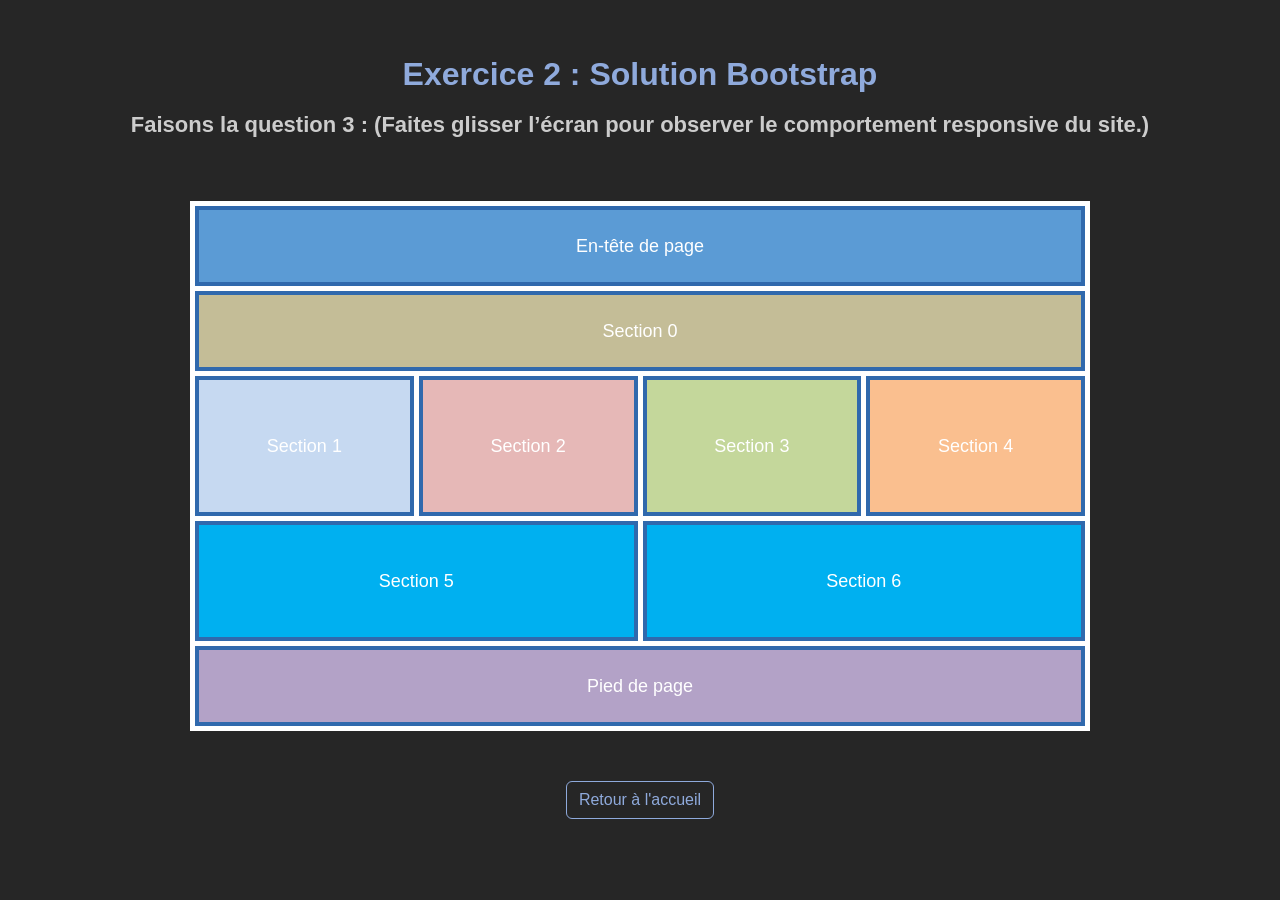
<file: ex2_bootstrap.html>
<!DOCTYPE html>
<html lang="fr">
<head>
    <meta charset="UTF-8">
    <title>Exercice 2 - Bootstrap</title>
    <link href="https://cdn.jsdelivr.net/npm/bootstrap@5.3.0/dist/css/bootstrap.min.css" rel="stylesheet">
    <link rel="stylesheet" href="style.css?v=5">
    <style>
        .ex2-canvas {
            background-color: white;
            padding: 5px;
            max-width: 900px;
            margin: 40px auto;
        }
        
        .ex2-box {
            display: flex;
            align-items: center;
            justify-content: center;
            color: white;
            font-family: 'Segoe UI', Tahoma, Geneva, Verdana, sans-serif;
            font-size: 18px;
            border: 4px solid #3069ad;
            box-sizing: border-box;
            width: 100%;
        }

        .h-80 { min-height: 80px; }
        .h-140 { min-height: 140px; }
        .h-120 { min-height: 120px; }

        .bg-header { background-color: #5b9bd5; }
        .bg-sec0 { background-color: #c4bd97; }
        .bg-sec1 { background-color: #c6d9f1; }
        .bg-sec2 { background-color: #e6b8b7; }
        .bg-sec3 { background-color: #c4d79b; }
        .bg-sec4 { background-color: #fabf8f; }
        .bg-sec5, .bg-sec6 { background-color: #00b0f0; }
        .bg-footer { background-color: #b3a2c7; }

        @media (max-width: 900px) {
            .h-140 { min-height: 90px; }
            .h-120 { min-height: 90px; }
        }
    </style>
</head>
<body>
    <div class="header" style="text-align: center;">
        <div class="title" style="font-size: 32px; color: #8faadc; margin-bottom: 10px;">Exercice 2 : Solution Bootstrap</div>
        <div class="question" style="color: #cccccc; margin-bottom: 20px; font-size: 22px; font-weight: bold;">Faisons la question 3 : (Faites glisser l’écran pour observer le comportement responsive du site.)</div>
    </div>

    <div class="container ex2-canvas">
        <div class="row" style="--bs-gutter-x: 5px; --bs-gutter-y: 5px;">
            <div class="col-12"><div class="ex2-box bg-header h-80">En-tête de page</div></div>
            <div class="col-12"><div class="ex2-box bg-sec0 h-80">Section 0</div></div>
            
            <div class="col-12 col-md-6 col-lg-3"><div class="ex2-box bg-sec1 h-140">Section 1</div></div>
            <div class="col-12 col-md-6 col-lg-3"><div class="ex2-box bg-sec2 h-140">Section 2</div></div>
            <div class="col-12 col-md-6 col-lg-3"><div class="ex2-box bg-sec3 h-140">Section 3</div></div>
            <div class="col-12 col-md-6 col-lg-3"><div class="ex2-box bg-sec4 h-140">Section 4</div></div>
            
            <div class="col-12 col-lg-6"><div class="ex2-box bg-sec5 h-120">Section 5</div></div>
            <div class="col-12 col-lg-6"><div class="ex2-box bg-sec6 h-120">Section 6</div></div>
            
            <div class="col-12"><div class="ex2-box bg-footer h-80">Pied de page</div></div>
        </div>
    </div>

    <div style="text-align: center; margin-top: 50px;">
        <a href="compterendutp2.html" class="btn btn-outline-light" style="color: #8faadc; border-color: #8faadc;">Retour à l'accueil</a>
    </div>
</body>
</html>
</file>
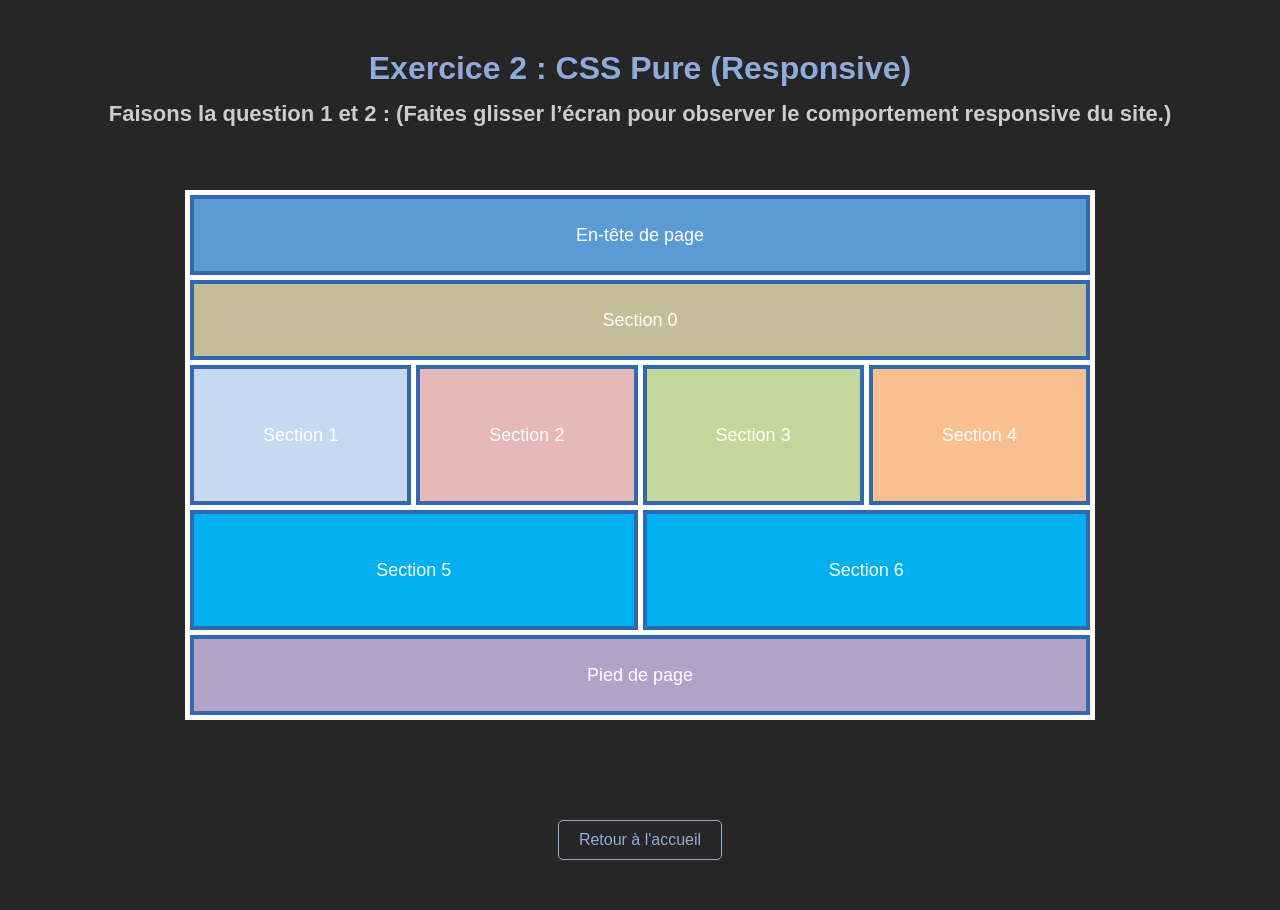
<file: ex2_css.html>
<!DOCTYPE html>
<html lang="fr">

<head>
    <meta charset="UTF-8">
    <title>Exercice 2 - CSS Pure</title>
    <link rel="stylesheet" href="style.css?v=5">
    <style>
        .ex2-canvas {
            background-color: white;
            padding: 5px;
            width: 100%;
            max-width: 900px;
            margin: 40px auto;
            display: grid;
            grid-template-columns: repeat(4, 1fr);
            gap: 5px;
        }

        .ex2-box {
            display: flex;
            align-items: center;
            justify-content: center;
            color: white;
            font-family: 'Segoe UI', Tahoma, Geneva, Verdana, sans-serif;
            font-size: 18px;
            border: 4px solid #3069ad;
            box-sizing: border-box;
            min-height: 80px;
        }

        .ex2-header,
        .ex2-sec0,
        .ex2-footer {
            grid-column: span 4;
        }

        .ex2-sec1,
        .ex2-sec2,
        .ex2-sec3,
        .ex2-sec4 {
            grid-column: span 1;
            min-height: 140px;
        }

        .ex2-sec5,
        .ex2-sec6 {
            grid-column: span 2;
            min-height: 120px;
        }

        .bg-header {
            background-color: #5b9bd5;
        }

        .bg-sec0 {
            background-color: #c4bd97;
        }

        .bg-sec1 {
            background-color: #c6d9f1;
        }

        .bg-sec2 {
            background-color: #e6b8b7;
        }

        .bg-sec3 {
            background-color: #c4d79b;
        }

        .bg-sec4 {
            background-color: #fabf8f;
        }

        .bg-sec5,
        .bg-sec6 {
            background-color: #00b0f0;
        }

        .bg-footer {
            background-color: #b3a2c7;
        }


        @media (max-width: 900px) {

            .ex2-sec1,
            .ex2-sec2,
            .ex2-sec3,
            .ex2-sec4 {
                grid-column: span 2;
                min-height: 90px;
            }

            .ex2-sec5,
            .ex2-sec6 {
                grid-column: span 4;
                min-height: 90px;
            }
        }


        @media (max-width: 600px) {

            .ex2-sec1,
            .ex2-sec2,
            .ex2-sec3,
            .ex2-sec4 {
                grid-column: span 4;
            }
        }
    </style>
</head>

<body>
    <div class="header" style="text-align: center;">
        <div class="title" style="font-size: 32px; color: #8faadc; margin-bottom: 10px;">Exercice 2 : CSS Pure
            (Responsive)</div>
        <div class="question" style="color: #cccccc; margin-bottom: 20px; font-size: 22px; font-weight: bold;">Faisons
            la question 1 et 2 : (Faites glisser l’écran pour observer le comportement responsive du site.)</div>
    </div>

    <div class="ex2-canvas">
        <div class="ex2-box bg-header ex2-header">En-tête de page</div>
        <div class="ex2-box bg-sec0 ex2-sec0">Section 0</div>

        <div class="ex2-box bg-sec1 ex2-sec1">Section 1</div>
        <div class="ex2-box bg-sec2 ex2-sec2">Section 2</div>
        <div class="ex2-box bg-sec3 ex2-sec3">Section 3</div>
        <div class="ex2-box bg-sec4 ex2-sec4">Section 4</div>

        <div class="ex2-box bg-sec5 ex2-sec5">Section 5</div>
        <div class="ex2-box bg-sec6 ex2-sec6">Section 6</div>

        <div class="ex2-box bg-footer ex2-footer">Pied de page</div>
    </div>

    <div style="text-align: center; margin-top: 50px;">
        <a href="compterendutp2.html" class="back-link">Retour à l'accueil</a>
    </div>
</body>

</html>
</file>
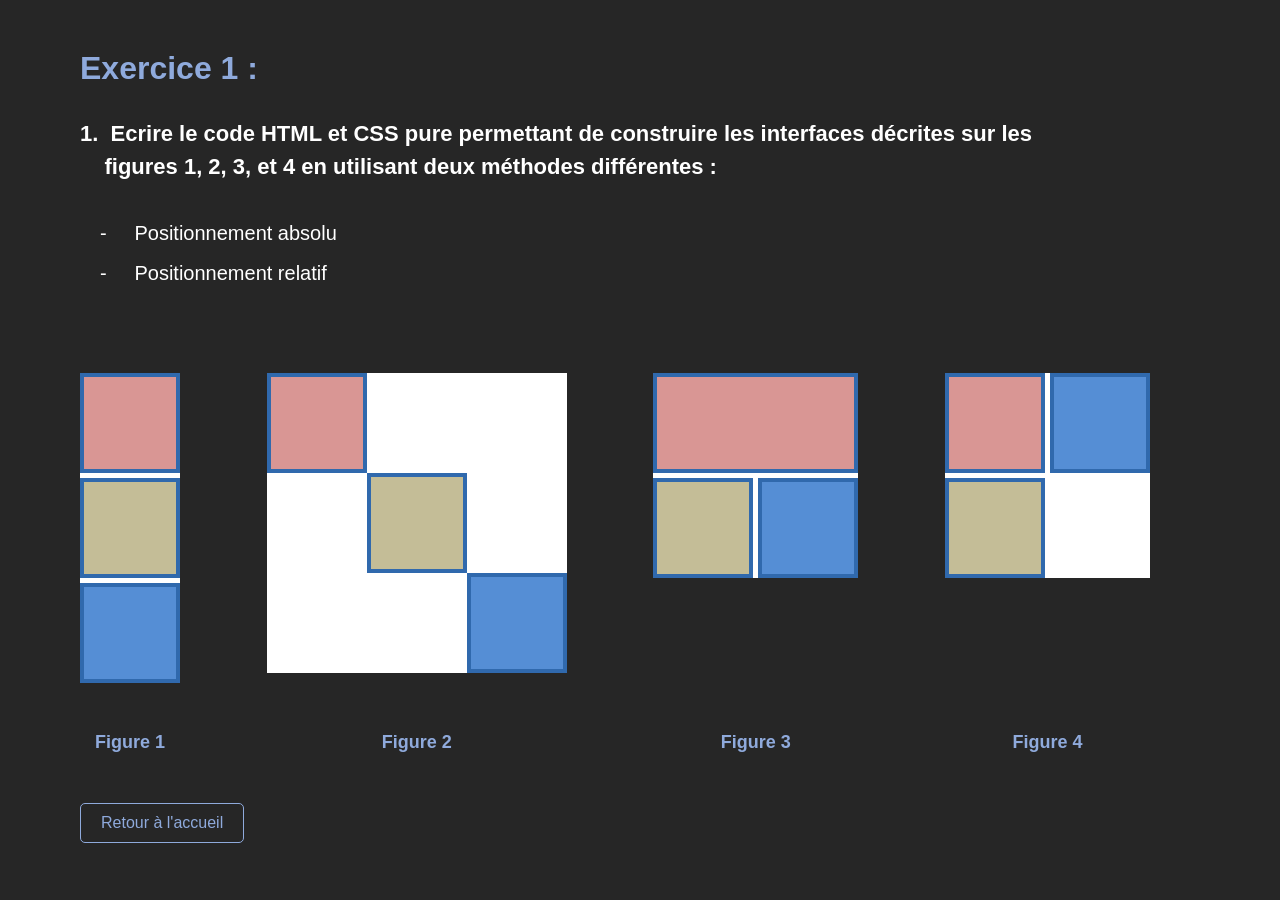
<file: solution_absolu.html>
<!DOCTYPE html>
<html lang="fr">
<head>
    <meta charset="UTF-8">
    <title>Solutions - Positionnement Absolu</title>
    <link rel="stylesheet" href="style.css?v=4">
</head>
<body>
    <div class="header">
        <div class="title">Exercice 1 :</div>
        <div class="question">1. &nbsp;Ecrire le code HTML et CSS pure permettant de construire les interfaces décrites sur les<br>&nbsp;&nbsp;&nbsp;&nbsp;figures 1, 2, 3, et 4 en utilisant deux méthodes différentes :</div>
        <ul class="methods">
            <li>- &nbsp;&nbsp;&nbsp;&nbsp;Positionnement absolu</li>
            <li>- &nbsp;&nbsp;&nbsp;&nbsp;Positionnement relatif</li>
        </ul>
    </div>

    <div class="figures-container">
        <div class="figure-wrapper">
            <div class="canvas" style="width: 100px; height: 310px;">
                <div class="box red absolute" style="top: 0; left: 0;"></div>
                <div class="box olive absolute" style="top: 105px; left: 0;"></div>
                <div class="box blue absolute" style="top: 210px; left: 0;"></div>
            </div>
            <div class="figure-label">Figure 1</div>
        </div>

        <div class="figure-wrapper">
            <div class="canvas" style="width: 300px; height: 300px;">
                <div class="box red absolute" style="top: 0; left: 0;"></div>
                <div class="box olive absolute" style="top: 100px; left: 100px;"></div>
                <div class="box blue absolute" style="top: 200px; left: 200px;"></div>
            </div>
            <div class="figure-label">Figure 2</div>
        </div>

        <div class="figure-wrapper">
            <div class="canvas" style="width: 205px; height: 205px;">
                <div class="box red absolute" style="width: 205px; top: 0; left: 0;"></div>
                <div class="box olive absolute" style="top: 105px; left: 0;"></div>
                <div class="box blue absolute" style="top: 105px; left: 105px;"></div>
            </div>
            <div class="figure-label">Figure 3</div>
        </div>

        <div class="figure-wrapper">
            <div class="canvas" style="width: 205px; height: 205px;">
                <div class="box red absolute" style="top: 0; left: 0;"></div>
                <div class="box blue absolute" style="top: 0; left: 105px;"></div>
                <div class="box olive absolute" style="top: 105px; left: 0;"></div>
            </div>
            <div class="figure-label">Figure 4</div>
        </div>
    </div>

    <a href="compterendutp2.html" class="back-link">Retour à l'accueil</a>
</body>
</html>
</file>
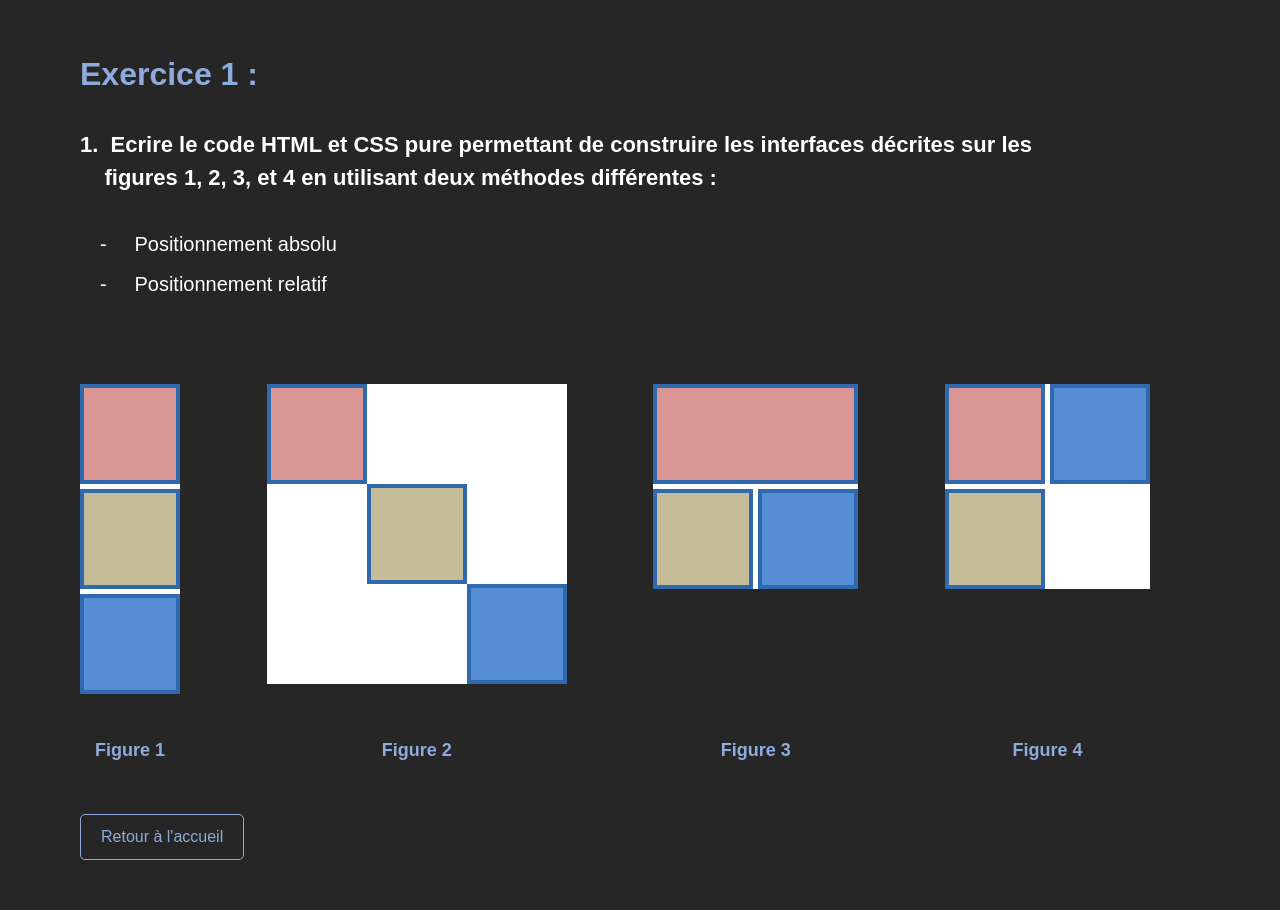
<file: solution_bootstrap.html>
<!DOCTYPE html>
<html lang="fr">
<head>
    <meta charset="UTF-8">
    <title>Solutions - Bootstrap</title>
    <link href="https://cdn.jsdelivr.net/npm/bootstrap@5.3.0/dist/css/bootstrap.min.css" rel="stylesheet">
    <link rel="stylesheet" href="style.css?v=4">
    <style>
        .bs-canvas {
            background-color: white;
            position: relative;
        }
        .bs-box {
            height: 100px;
            border: 4px solid #3069ad;
            box-sizing: border-box;
        }
    </style>
</head>
<body>
    <div class="header">
        <div class="title">Exercice 1 :</div>
        <div class="question">1. &nbsp;Ecrire le code HTML et CSS pure permettant de construire les interfaces décrites sur les<br>&nbsp;&nbsp;&nbsp;&nbsp;figures 1, 2, 3, et 4 en utilisant deux méthodes différentes :</div>
        <ul class="methods">
            <li>- &nbsp;&nbsp;&nbsp;&nbsp;Positionnement absolu</li>
            <li>- &nbsp;&nbsp;&nbsp;&nbsp;Positionnement relatif</li>
        </ul>
    </div>

    <div class="figures-container">
        <div class="figure-wrapper">
            <div class="bs-canvas" style="width: 100px; height: 310px;">
                <div class="d-flex flex-column" style="gap: 5px;">
                    <div class="bs-box red w-100"></div>
                    <div class="bs-box olive w-100"></div>
                    <div class="bs-box blue w-100"></div>
                </div>
            </div>
            <div class="figure-label">Figure 1</div>
        </div>

        <div class="figure-wrapper">
            <div class="bs-canvas" style="width: 300px; height: 300px;">
                <div class="row g-0">
                    <div class="col-4 bs-box red"></div>
                </div>
                <div class="row g-0">
                    <div class="col-4 offset-4 bs-box olive"></div>
                </div>
                <div class="row g-0">
                    <div class="col-4 offset-8 bs-box blue"></div>
                </div>
            </div>
            <div class="figure-label">Figure 2</div>
        </div>

        <div class="figure-wrapper">
            <div class="bs-canvas" style="width: 205px; height: 205px;">
                <div class="d-flex flex-column" style="gap: 5px;">
                    <div class="bs-box red w-100"></div>
                    <div class="d-flex" style="gap: 5px;">
                        <div class="bs-box olive" style="width: 100px;"></div>
                        <div class="bs-box blue" style="width: 100px;"></div>
                    </div>
                </div>
            </div>
            <div class="figure-label">Figure 3</div>
        </div>

        <div class="figure-wrapper">
            <div class="bs-canvas" style="width: 205px; height: 205px;">
                <div class="d-flex flex-column" style="gap: 5px;">
                    <div class="d-flex" style="gap: 5px;">
                        <div class="bs-box red" style="width: 100px;"></div>
                        <div class="bs-box blue" style="width: 100px;"></div>
                    </div>
                    <div class="d-flex" style="gap: 5px;">
                        <div class="bs-box olive" style="width: 100px;"></div>
                    </div>
                </div>
            </div>
            <div class="figure-label">Figure 4</div>
        </div>
    </div>

    <a href="compterendutp2.html" class="back-link">Retour à l'accueil</a>
</body>
</html>
</file>
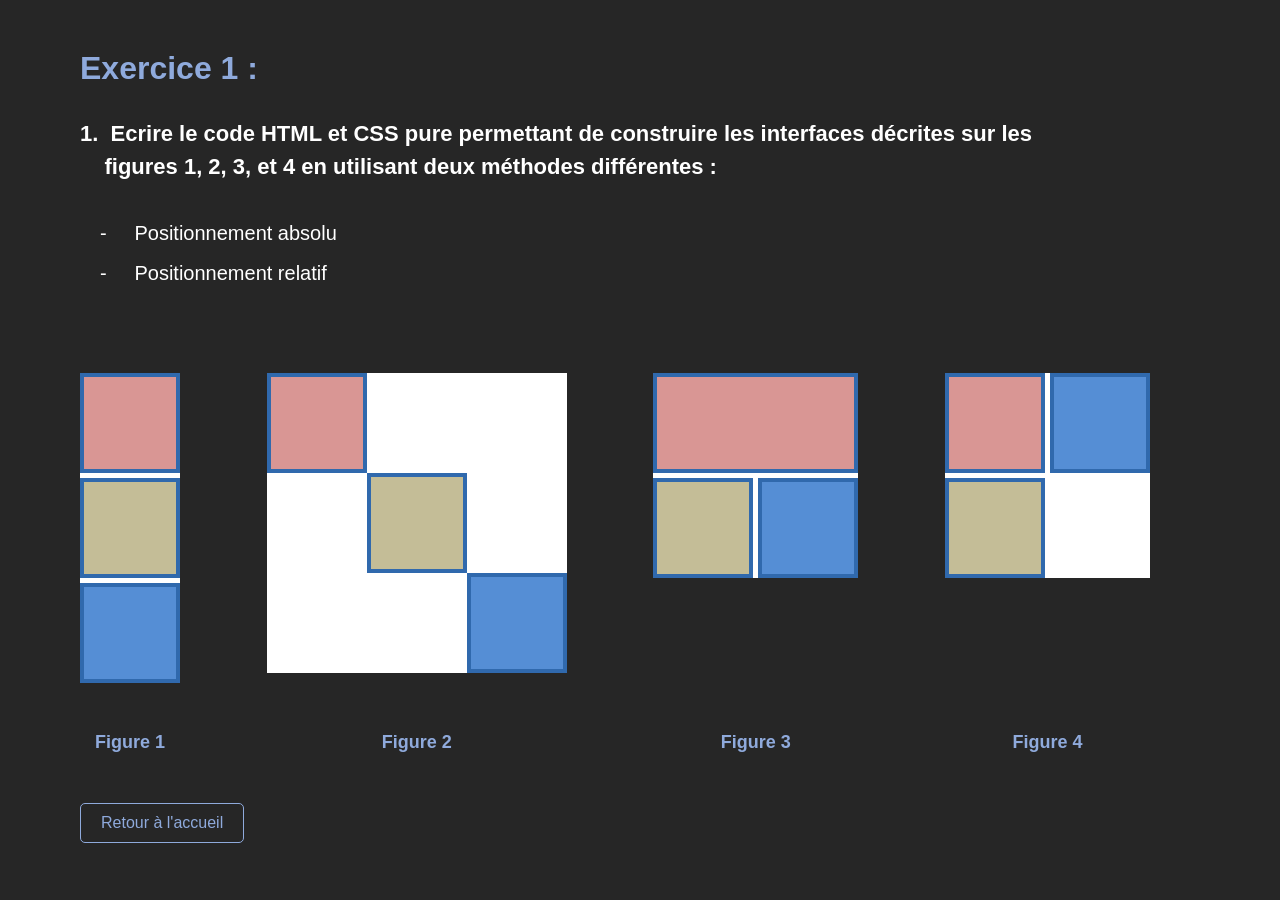
<file: solution_relatif.html>
<!DOCTYPE html>
<html lang="fr">
<head>
    <meta charset="UTF-8">
    <title>Solutions - Positionnement Relatif</title>
    <link rel="stylesheet" href="style.css?v=4">
</head>
<body>
    <div class="header">
        <div class="title">Exercice 1 :</div>
        <div class="question">1. &nbsp;Ecrire le code HTML et CSS pure permettant de construire les interfaces décrites sur les<br>&nbsp;&nbsp;&nbsp;&nbsp;figures 1, 2, 3, et 4 en utilisant deux méthodes différentes :</div>
        <ul class="methods">
            <li>- &nbsp;&nbsp;&nbsp;&nbsp;Positionnement absolu</li>
            <li>- &nbsp;&nbsp;&nbsp;&nbsp;Positionnement relatif</li>
        </ul>
    </div>

    <div class="figures-container">
        <div class="figure-wrapper">
            <div class="canvas" style="width: 100px; height: 310px;">
                <div class="box red relative" style="top: 0; left: 0;"></div>
                <div class="box olive relative" style="top: 5px; left: 0;"></div>
                <div class="box blue relative" style="top: 10px; left: 0;"></div>
            </div>
            <div class="figure-label">Figure 1</div>
        </div>

        <div class="figure-wrapper">
            <div class="canvas" style="width: 300px; height: 300px;">
                <div class="box red relative" style="top: 0; left: 0;"></div>
                <div class="box olive relative" style="top: 0; left: 100px;"></div>
                <div class="box blue relative" style="top: 0; left: 200px;"></div>
            </div>
            <div class="figure-label">Figure 2</div>
        </div>

        <div class="figure-wrapper">
            <div class="canvas" style="width: 205px; height: 205px;">
                <div class="box red relative" style="width: 205px; top: 0; left: 0;"></div>
                <div class="box olive relative" style="top: 5px; left: 0;"></div>
                <div class="box blue relative" style="top: -95px; left: 105px;"></div>
            </div>
            <div class="figure-label">Figure 3</div>
        </div>

        <div class="figure-wrapper">
            <div class="canvas" style="width: 205px; height: 205px;">
                <div class="box red relative" style="top: 0; left: 0;"></div>
                <div class="box blue relative" style="top: -100px; left: 105px;"></div>
                <div class="box olive relative" style="top: -95px; left: 0;"></div>
            </div>
            <div class="figure-label">Figure 4</div>
        </div>
    </div>

    <a href="compterendutp2.html" class="back-link">Retour à l'accueil</a>
</body>
</html>
</file>
<file: style.css>
body {
    background-color: #262626;
    color: white;
    font-family: 'Segoe UI', Tahoma, Geneva, Verdana, sans-serif;
    margin: 0;
    padding: 50px 80px;
}

.header {
    margin-bottom: 60px;
}

.title {
    color: #8faadc;
    font-size: 32px;
    margin-bottom: 30px;
    font-weight: bold;
}

.question {
    font-size: 22px;
    margin-bottom: 30px;
    font-weight: bold;
    line-height: 1.5;
}

.methods {
    list-style-type: none;
    padding-left: 20px;
    font-size: 20px;
    line-height: 2;
}

.figures-container {
    display: flex;
    justify-content: space-between;
    align-items: flex-start;
    margin-top: 80px;
    padding-right: 50px;
}

.figure-wrapper {
    display: flex;
    flex-direction: column;
    align-items: center;
    justify-content: space-between;
    height: 380px;
}

.canvas {
    background-color: white;
    position: relative;
}

.box {
    width: 100px;
    height: 100px;
    border: 4px solid #3069ad;
    box-sizing: border-box;
}

.absolute {
    position: absolute;
}

.relative {
    position: relative;
}

.red { background-color: #d99694; }
.olive { background-color: #c4bd97; }
.blue { background-color: #558ed5; }

.figure-label {
    color: #8faadc;
    font-weight: bold;
    font-size: 18px;
}

a.back-link {
    display: inline-block;
    margin-top: 50px;
    color: #8faadc;
    text-decoration: none;
    font-size: 16px;
    border: 1px solid #8faadc;
    padding: 10px 20px;
    border-radius: 5px;
}

a.back-link:hover {
    background-color: #8faadc;
    color: #262626;
}
</file>
